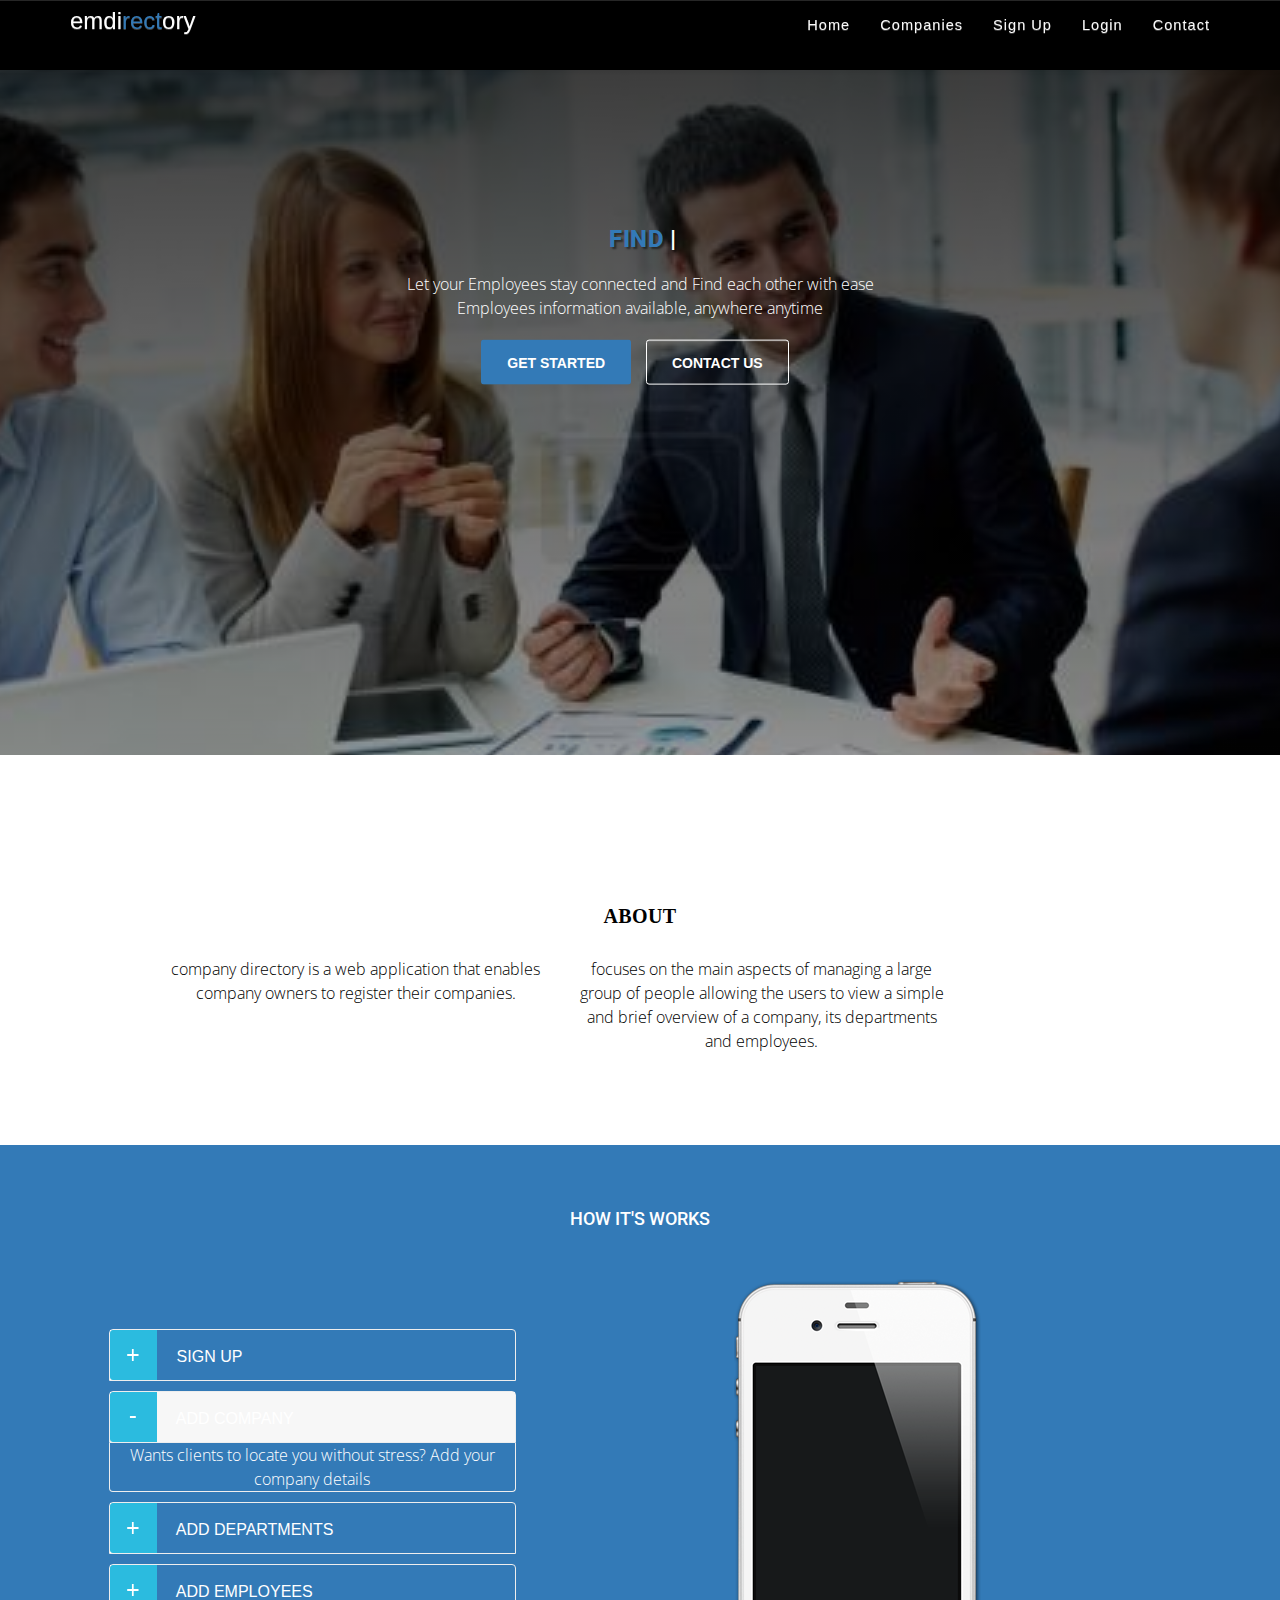
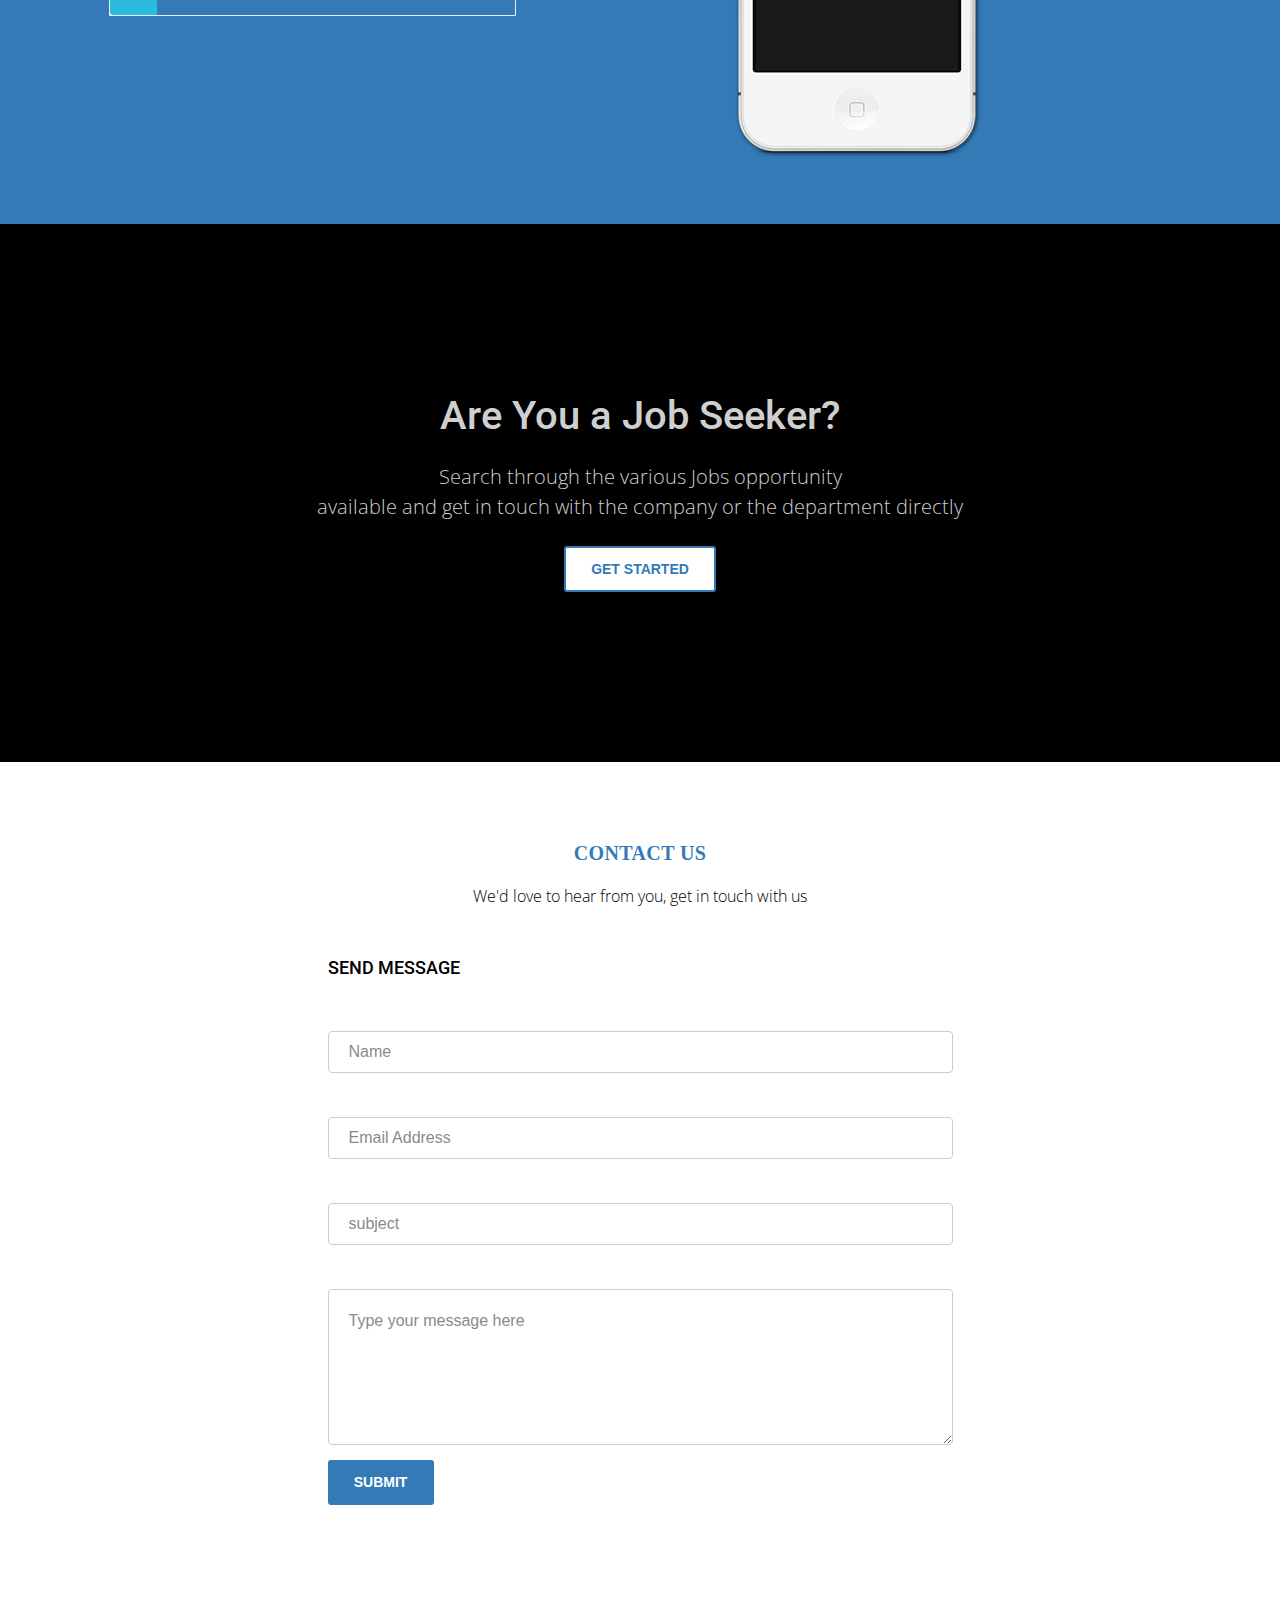
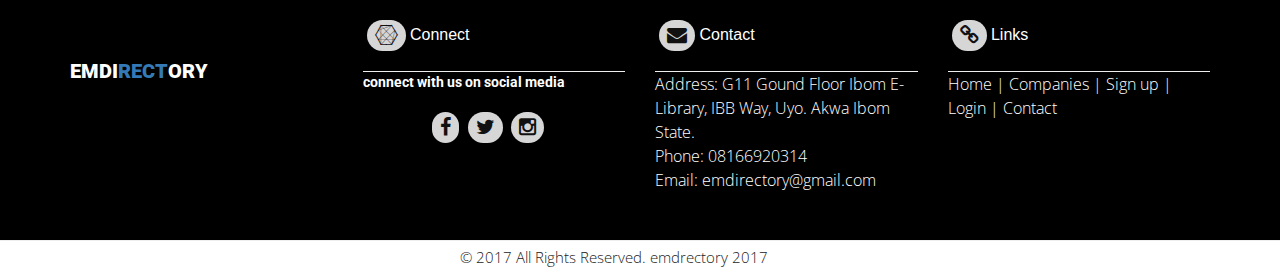
<file: index.html>
<!DOCTYPE html>
<!--
++++++++++++++++++++++++++++++++++++++++++++++++++++++
AUTHOR : Vijayan PP
PROJECT :NIM
VERSION : 1.1
++++++++++++++++++++++++++++++++++++++++++++++++++++++
-->
<html>
<head>
	<meta charset="utf-8">
	<meta name="viewport" content="width=devidev-width, initial-scale=1.0, maximum-scale=1.0, user-scalable=no">
	<meta http-equiv="X-UA-Compatible" content="IE=edge">
	<title>directory</title>
	
	<!-- [ FONT-AWESOME ICON ] 
        =========================================================================================================================-->
	<link rel="stylesheet" type="text/css" href="library/font-awesome-4.3.0/css/font-awesome.min.css">

	<!-- [ PLUGIN STYLESHEET ]
        =========================================================================================================================--> 
	<link rel="shortcut icon" type="image/x-icon" href="images/icon.png">
	<link rel="stylesheet" type="text/css" href="css/animate.css">
	<link rel="stylesheet" type="text/css" href="css/owl.carousel.css">
        <link rel="stylesheet" type="text/css" href="css/owl.theme.css">
	<link rel="stylesheet" type="text/css" href="css/magnific-popup.css">
	<!-- [ Boot STYLESHEET ]
        =========================================================================================================================-->
	<link rel="stylesheet" type="text/css" href="library/bootstrap/css/bootstrap-theme.min.css">
	<link rel="stylesheet" type="text/css" href="library/bootstrap/css/bootstrap.css">
        <!-- [ DEFAULT STYLESHEET ] 
        =========================================================================================================================-->
	<link rel="stylesheet" type="text/css" href="css/style.css">
        <link rel="stylesheet" type="text/css" href="css/responsive.css">
	<link rel="stylesheet" type="text/css" href="css/color/rose.css">
        
</head>
<body >
<!-- [ LOADERs ]
================================================================================================================================-->	
   <!--  <div class="preloader">
    <div class="loader theme_background_color">
        <span></span>
      
    </div>
</div> -->
<!-- [ /PRELOADER ]
=============================================================================================================================-->
<!-- [WRAPPER ]
=============================================================================================================================-->
<div class="wrapper">
  <!-- [NAV]
 ============================================================================================================================-->    
   <!-- Navigation
    ==========================================-->
    <nav  class=" nim-menu navbar navbar-default navbar-fixed-top">
      <div class="container">
        <!-- Brand and toggle get grouped for better mobile display -->
        <div class="navbar-header">
          <button type="button" class="navbar-toggle collapsed" data-toggle="collapse" data-target="#bs-example-navbar-collapse-1">
            <span class="sr-only">Toggle navigation</span>
            <span class="icon-bar"></span>
            <span class="icon-bar"></span>
            <span class="icon-bar"></span>
          </button>
            <a class="navbar-brand" href="index.html">emdi<span class="themecolor">rect</span>ory</a>
        </div>

        <!-- Collect the nav links, forms, and other content for toggling -->
        <div class="collapse navbar-collapse" id="bs-example-navbar-collapse-1">
          <ul class="nav navbar-nav navbar-right">
            <li><a href="#home" class="page-scroll">Home</a></li>
            <li><a href="companies.php" class="page-scroll">Companies</a></li>
            <li><a href="signup.php" class="page-scroll">Sign Up</a></li>
            <li><a href="login.php" class="page-scroll">Login</a></li>
            <li><a href="contact.php" class="page-scroll">Contact</a></li>
          </ul>
        </div><!-- /.navbar-collapse -->
      </div><!-- /.container-fluid -->
    </nav>


   <!-- [/NAV]
 ============================================================================================================================--> 
    
   <!-- [/MAIN-HEADING]
 ============================================================================================================================--> 
  <section class="main-heading" id="home">
      <div class="overlay">
          <div class="container">
              <div class="row">
                  <div class="main-heading-content col-md-12 col-sm-12 text-center">
                      <h1 class="main-heading-title"><span class="main-element themecolor" data-elements=" Find and stay connected with everyone, Let Clients find you the Easiest Way"></span></h1>
                      <p class="main-heading-text">Let your Employees stay connected and Find each other with ease<br>Employees information available, anywhere anytime<div class="btn-bar">
                      <a href="#" class="btn btn-custom theme_background_color">Get Started</a>
                      <a href="#" class="btn btn-info">Contact Us</a>
                    </div>
                </div>
            </div>
        </div>
    </div>    
  </section>
    
 <!-- [/MAIN-HEADING]
 ============================================================================================================================-->
 
 
 <!-- [ABOUT US]
 ============================================================================================================================-->
 <section class="aboutus white-background black" id="one">
     <div class="container">
         <div class="row">
              <div class="col-xs-10 col-xs-offset-1 text-center black">
                 <h3 class="title">ABOUT <span class="themecolor"></span></h3>
                <p class="a-slog">
                <div class="row">
                    <div class="col-xs-5">
                        <p>company directory is a web application that enables company owners to register their companies.</p>
                    </div>
                    <div class="col-xs-5">
                        <p> focuses on the main aspects of managing a large group of people allowing the users to view a simple and brief overview of a company, its departments and employees.</p>
                    </div>
                </div>
              </div>
          </div>
         <div class="gap"></div>   
      </div>           
  </section>
 
 
 <!-- [/ABOUTUS]
 ============================================================================================================================-->
 
 <!-- HOW IT'S WORKS -->
 <!-- ========================================================================= -->
       <section class="bg-primary">
          <div class="container">
              <div class="row text-center">
                  <div class="col-md-12">
                      <h4 class="text-center">HOW IT'S WORKS</h4>
                       <div class="row">
                          <div class="col-xs-4 col-xs-offset-1">
                              <div class="featured-accordion" style="margin-top: 50px;">
                                  <div class="accordion" id="accordion2">
                                      <div class="accordion-group accordion-caret">
                                          <div class="accordion-heading">
                                              <a class="accordion-toggle collapsed" data-toggle="collapse" data-parent="#accordion2" href="#collapseOne">
                                                SIGN UP
                                              </a>
                                            </div>
                                            <div id="collapseOne" class="accordion-body collapse">
                                                <div class="accordion-inner">                   
                                                    <p class="last"> Give your employees the platform to connect to each other easily by signing up first.</p>
                                                  </div>
                                            </div>
                                        </div>
                                        <div class="accordion-group accordion-caret">
                                            <div class="accordion-heading">
                                                <a class="accordion-toggle" data-toggle="collapse" data-parent="#accordion2" href="#collapseTwo">
                                                ADD COMPANY
                                                </a>
                                            </div>
                                          <div id="collapseTwo" class="accordion-body in collapse" style="height: auto;">
                                            <div class="accordion-inner">
                                                <p class="last">Wants clients to locate you without stress? Add your company details</p>
                                            </div>
                                        </div>
                                    </div>
                                    <div class="accordion-group accordion-caret">
                                        <div class="accordion-heading">
                                            <a class="accordion-toggle collapsed" data-toggle="collapse" data-parent="#accordion2" href="#collapseThree"> 
                                            ADD DEPARTMENTS
                                            </a>
                                        </div>
                                        <div id="collapseThree" class="accordion-body collapse">
                                            <div class="accordion-inner">
                                                <p class="last">Make it more simple and quick  for your clents and employees by adding the various departments in your company</p>
                                            </div>
                                        </div>
                                    </div>
                                    <div class="accordion-group accordion-caret">
                                        <div class="accordion-heading">
                                            <a class="accordion-toggle collapsed" data-toggle="collapse" data-parent="#accordion2" href="#collapseThree"> 
                                            ADD EMPLOYEES
                                            </a>
                                        </div>
                                        <div id="collapsefour" class="accordion-body collapse">
                                          <div class="accordion-inner">
                                              <p class="last">This is the most interesting part. provide your employees details</p>
                                          </div>
                                      </div>
                                  </div>
                              </div>
                          </div>
                      </div>
                      <div  class="col-xs-4 col-xs-offset-1">
                          <img src="img/iphone.png">
                      </div>
                  </div>
              </div>
              <div class="row">
                 <!--  <div class="col-xs-4 col-xs-offset-4">
                      <p style="margin-top: 40px;">Add jobs according to the department it's belongs to</p>
                  </div> -->
          </div>
    </section>
     <!-- [HOW ITS WORKS]
 ============================================================================================================================-->    



 
 <!-- [JOBS]
 ============================================================================================================================-->
    <div class="getjobs">
       <div class="overlay">
           <div class="container">
               <div class="text-center">
                   <div class="row">
                        <div class="subheading">
                            <h4>Are You a Job Seeker?<span class="themecolor"> </span></h4><br>
                        </div>
                        <div class="heading">
                            <p>Search through the various Jobs opportunity<br> available and get in touch with the company or the department directly</p><br>
                        </div>
                        <div class="">
                            <a class="btn btn-custom-outline" href="#"><span>Get Started</span></a>
                        </div>
                    </div>
               </div>
          </div>
      </div>
    </div>
  
 
 <!-- [/JOBS]
 ============================================================================================================================--> 
 
 
 
 <!-- [CONTACT]
 ============================================================================================================================-->
 <!--sub-form-->
<div class="contact">
    <div class="container">
        <div class="text-center">
            <h3 class="title"> <span class="themecolor">contact us</span></h3>
            <p class="black">We'd love to hear from you, get in touch with us</p>
        </div> 
        <div class="row">
            <div class="col-xs-6 col-xs-offset-3">
                <form method="POST" id="mc-form">
                  <h4 class="black">SEND MESSAGE</h4><br>
                    <div class="form-group">
                        <label>Your Name</label>
                        <input type="name" name="name" id="name" class="form-control" placeholder="Name">
                    </div>
                    <div class="form-group">
                        <label>Email Address</label>
                        <input type="email" class="form-control" placeholder="Email Address" required id="email">
                    </div>
                    <div class="form-group">
                        <label>Subject</label>
                        <input type="subject" name="subject" class="form-control" required id="subject" placeholder="subject">
                    </div>
                    <div class="form-group">
                        <label>Message</label>
                        <textarea name="comment" class="form-control" rows="5" placeholder="Type your message here"></textarea>
                    </div>
                    <div class="form-group">
                      <input type="submit" id="submit" class="btn btn-custom theme_background_color" value="SUBMIT">
                    </div>
                </form>
            </div>
          </div>
        </div>
    </div>
<!--sub-form end--> 


 
 <!-- [/CONTACT]
 ============================================================================================================================-->
 
 
  <!-- [FOOTER]/ -->
 <!-- =================================================================================================================/// -->

   <footer> 
        <div class="container">
          <div class="row">
            <div class="col-xs-3">
             <h3 style="margin-top: 60px;">EMDI<span class="themecolor">RECT</span>ORY</h3>
            </div>
            <div class="col-xs-3">  
              <i class="fa fa-connectdevelop fa-lg"></i> Connect<hr>
              <h5>connect with us on social media</h5>
              <div id="social-links">
                <div class="col-xs-offset-3">
                  <a href="#" class="facebook has-tip" target="_blank" title="Join us on Facebook"><i class="fa fa-facebook fa-lg"></i></a>
                  <a href="#" class="twitter has-tip" target="_blank" title="follow us on twitter"><i class="fa fa-twitter fa-lg"></i></a>
                  <a href="#" class="instagram has-tip" target="_blank" title="Join us on instagram"><i class="fa fa-instagram fa-lg"></i></a>
                </div>
              </div>
            </div>
            <div  class="col-xs-3">
              <i class="fa fa-envelope fa-lg"></i> Contact<hr>
              <P class="text-left">Address: G11 Gound Floor Ibom E-Library, IBB Way, Uyo. Akwa Ibom State.<br>
              Phone: 08166920314<br>
              Email: emdirectory@gmail.com</P>

            </div>
            <div class="col-xs-3">
              <i class="fa fa-link fa-lg"></i> Links<hr>
              <P>Home | Companies | Sign up | Login | Contact</P>
            </div>
          </div>
        </div><br><br><hr>
    </footer>

    <!-- COPYRIGHT -->
        
        <div id="footerwrap">
            <div class="container">
                <div class="row">
                    <div class="col-xs-4 col-xs-offset-4">
                        <p>&copy; 2017 All Rights Reserved. emdrectory 2017</p>
                    </div>
                </div>
            </div>
        </div>
    <!-- END COPYRIGHT -->


 
 
 <!-- [/FOOTER]
 ============================================================================================================================-->
 
 
 
</div>
 

<!-- [ /WRAPPER ]
=============================================================================================================================-->

	<!-- [ DEFAULT SCRIPT ] -->
	<script src="library/modernizr.custom.97074.js"></script>
	<script src="library/jquery.min.js"></script>
        <script src="library/bootstrap/js/bootstrap.js"></script>
	<script type="text/javascript" src="js/jquery.easing.1.3.js"></script>	
	<!-- [ PLUGIN SCRIPT ] -->
        <script src="library/vegas/vegas.min.js"></script>
	<script src="js/plugins.js"></script>
        <!-- [ TYPING SCRIPT ] -->
         <script src="js/typed.js"></script>
         <!-- [ COUNT SCRIPT ] -->
         <script src="js/fappear.js"></script>
       <script src="js/jquery.countTo.js"></script>
	<!-- [ SLIDER SCRIPT ] -->  
        <script src="js/owl.carousel.js"></script>
         <script src="js/jquery.magnific-popup.min.js" type="text/javascript"></script>
        <script type="text/javascript" src="js/SmoothScroll.js"></script>
        
        <!-- [ COMMON SCRIPT ] -->
	<script src="js/common.js"></script>
  
</body>


</html>
</file>
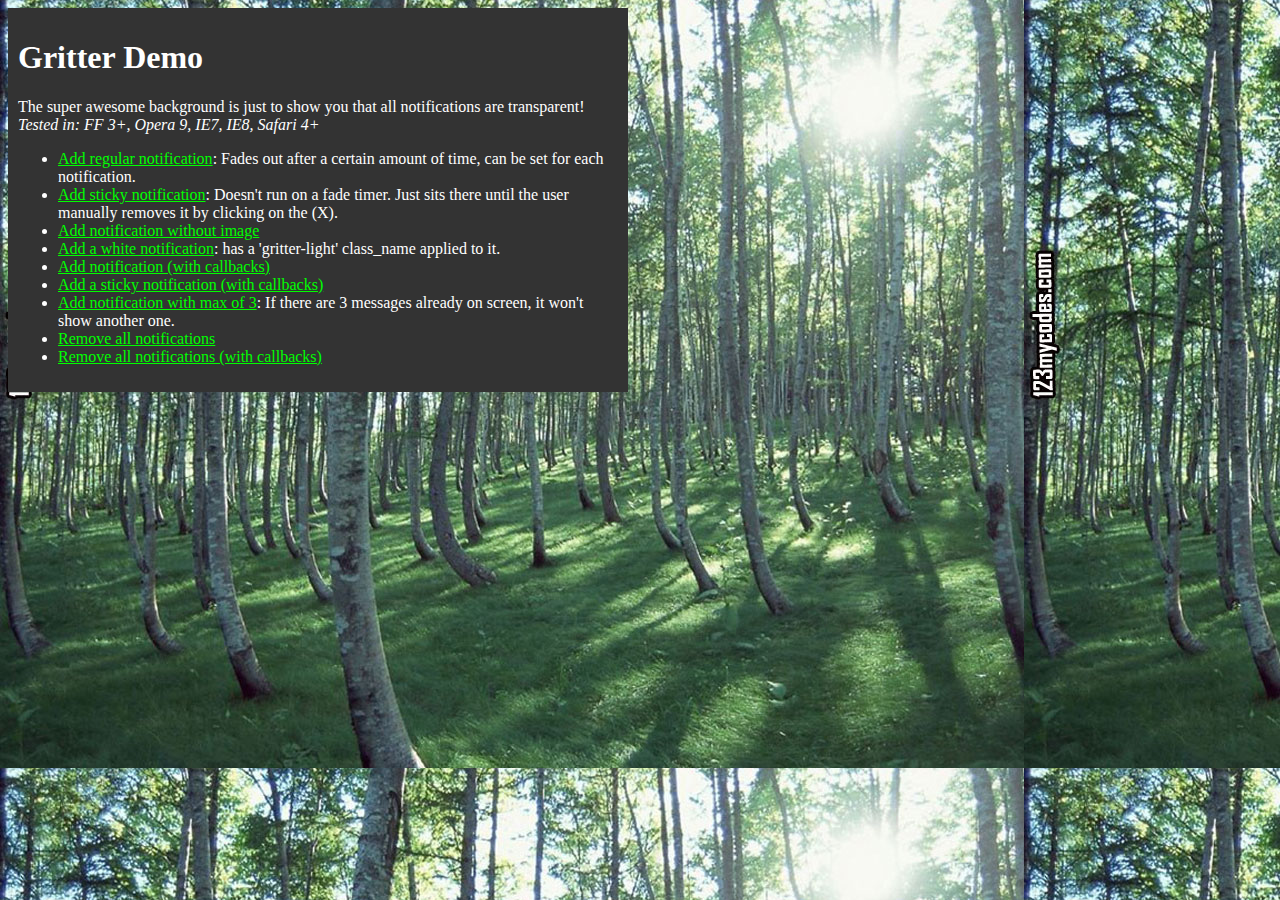
<file: assets/lib/jquery.gritter/index.html>
<!DOCTYPE html PUBLIC "-//W3C//DTD XHTML 1.0 Transitional//EN" "http://www.w3.org/TR/xhtml1/DTD/xhtml1-transitional.dtd">
<html xmlns="http://www.w3.org/1999/xhtml">
<head>
<title>Gritter demo for jQuery - boedesign.com</title>
<meta http-equiv="Content-Type" content="text/html; charset=utf-8" />
<link rel="stylesheet" type="text/css" href="css/jquery.gritter.css" />
<script type="text/javascript" src="http://www.google.com/jsapi"></script>
<script type="text/javascript">google.load('jquery', '1.7.1');</script>
<script type="text/javascript" src="js/jquery.gritter.js"></script>
<style type="text/css">
	body {
		background:#222 url(images/trees.jpg);
		color:#fff;
	}
	a {
		color:#00ff00;
	}
	#container {
		width:600px;
		background:#333;
		padding:10px;
	}
</style>
</head>


<body>
<div id="container">
	<h1>Gritter Demo</h1>
	<p>
		The super awesome background is just to show you that all notifications are transparent!
		<em>Tested in: FF 3+, Opera 9, IE7, IE8, Safari 4+</em>
	</p>
	<ul>
		<li>
			<a href="#" id="add-regular">Add regular notification</a>: Fades out after a certain amount of time, can be set for each notification.
		</li>
		<li>
			<a href="#" id="add-sticky">Add sticky notification</a>: Doesn't run on a fade timer.  Just sits there until the user manually removes it by clicking on the (X).
		</li>
		<li>
			<a href="#" id="add-without-image">Add notification without image</a>
		</li>
        <li>
            <a href="#" id="add-gritter-light">Add a white notification</a>: has a 'gritter-light' class_name applied to it.
        </li>
		<li>
			<a href="#" id="add-with-callbacks">Add notification (with callbacks)</a>
		</li>
		<li>
			<a href="#" id="add-sticky-with-callbacks">Add a sticky notification (with callbacks)</a>
		</li>
        <li>
            <a href="#" id="add-max">Add notification with max of 3</a>: If there are 3 messages already on screen, it won't show another one.
        </li>
		<li>
			<a href="#" id="remove-all">Remove all notifications</a>
		</li>
		<li>
			<a href="#" id="remove-all-with-callbacks">Remove all notifications (with callbacks)</a>
		</li>
	</ul>
</div>

<script type="text/javascript">

	$(function(){

		// global setting override
        /*
		$.extend($.gritter.options, {
		    class_name: 'gritter-light', // for light notifications (can be added directly to $.gritter.add too)
		    position: 'bottom-left', // possibilities: bottom-left, bottom-right, top-left, top-right
			fade_in_speed: 100, // how fast notifications fade in (string or int)
			fade_out_speed: 100, // how fast the notices fade out
			time: 3000 // hang on the screen for...
		});
        */

		$('#add-sticky').click(function(){

			var unique_id = $.gritter.add({
				// (string | mandatory) the heading of the notification
				title: 'This is a sticky notice!',
				// (string | mandatory) the text inside the notification
				text: 'Lorem ipsum dolor sit amet, consectetur adipiscing elit. Vivamus eget tincidunt velit. Cum sociis natoque penatibus et <a href="#" style="color:#ccc">magnis dis parturient</a> montes, nascetur ridiculus mus.',
				// (string | optional) the image to display on the left
				image: 'http://s3.amazonaws.com/twitter_production/profile_images/132499022/myface_bigger.jpg',
				// (bool | optional) if you want it to fade out on its own or just sit there
				sticky: true,
				// (int | optional) the time you want it to be alive for before fading out
				time: '',
				// (string | optional) the class name you want to apply to that specific message
				class_name: 'my-sticky-class'
			});

			// You can have it return a unique id, this can be used to manually remove it later using
			/*
			setTimeout(function(){

				$.gritter.remove(unique_id, {
					fade: true,
					speed: 'slow'
				});

			}, 6000)
			*/

			return false;

		});

		$('#add-regular').click(function(){

			$.gritter.add({
				// (string | mandatory) the heading of the notification
				title: 'This is a regular notice!',
				// (string | mandatory) the text inside the notification
				text: 'This will fade out after a certain amount of time. Vivamus eget tincidunt velit. Cum sociis natoque penatibus et <a href="#" style="color:#ccc">magnis dis parturient</a> montes, nascetur ridiculus mus.',
				// (string | optional) the image to display on the left
				image: 'http://a0.twimg.com/profile_images/59268975/jquery_avatar_bigger.png',
				// (bool | optional) if you want it to fade out on its own or just sit there
				sticky: false,
				// (int | optional) the time you want it to be alive for before fading out
				time: ''
			});

			return false;

		});

        $('#add-max').click(function(){

            $.gritter.add({
                // (string | mandatory) the heading of the notification
                title: 'This is a notice with a max of 3 on screen at one time!',
                // (string | mandatory) the text inside the notification
                text: 'This will fade out after a certain amount of time. Vivamus eget tincidunt velit. Cum sociis natoque penatibus et <a href="#" style="color:#ccc">magnis dis parturient</a> montes, nascetur ridiculus mus.',
                // (string | optional) the image to display on the left
                image: 'http://a0.twimg.com/profile_images/59268975/jquery_avatar_bigger.png',
                // (bool | optional) if you want it to fade out on its own or just sit there
                sticky: false,
                // (function) before the gritter notice is opened
                before_open: function(){
                    if($('.gritter-item-wrapper').length == 3)
                    {
                        // Returning false prevents a new gritter from opening
                        return false;
                    }
                }
            });

            return false;

        });

		$('#add-without-image').click(function(){

			$.gritter.add({
				// (string | mandatory) the heading of the notification
				title: 'This is a notice without an image!',
				// (string | mandatory) the text inside the notification
				text: 'This will fade out after a certain amount of time. Vivamus eget tincidunt velit. Cum sociis natoque penatibus et <a href="#" style="color:#ccc">magnis dis parturient</a> montes, nascetur ridiculus mus.'
			});

			return false;
		});

        $('#add-gritter-light').click(function(){

            $.gritter.add({
                // (string | mandatory) the heading of the notification
                title: 'This is a light notification',
                // (string | mandatory) the text inside the notification
                text: 'Just add a "gritter-light" class_name to your $.gritter.add or globally to $.gritter.options.class_name',
                class_name: 'gritter-light'
            });

            return false;
        });

		$('#add-with-callbacks').click(function(){

			$.gritter.add({
				// (string | mandatory) the heading of the notification
				title: 'This is a notice with callbacks!',
				// (string | mandatory) the text inside the notification
				text: 'The callback is...',
				// (function | optional) function called before it opens
				before_open: function(){
					alert('I am called before it opens');
				},
				// (function | optional) function called after it opens
				after_open: function(e){
					alert("I am called after it opens: \nI am passed the jQuery object for the created Gritter element...\n" + e);
				},
				// (function | optional) function called before it closes
				before_close: function(e, manual_close){
                    var manually = (manual_close) ? 'The "X" was clicked to close me!' : '';
					alert("I am called before it closes: I am passed the jQuery object for the Gritter element... \n" + manually);
				},
				// (function | optional) function called after it closes
				after_close: function(e, manual_close){
                    var manually = (manual_close) ? 'The "X" was clicked to close me!' : '';
					alert('I am called after it closes. ' + manually);
				}
			});

			return false;
		});

		$('#add-sticky-with-callbacks').click(function(){

			$.gritter.add({
				// (string | mandatory) the heading of the notification
				title: 'This is a sticky notice with callbacks!',
				// (string | mandatory) the text inside the notification
				text: 'Sticky sticky notice.. sticky sticky notice...',
				// Stickeh!
				sticky: true,
				// (function | optional) function called before it opens
				before_open: function(){
					alert('I am a sticky called before it opens');
				},
				// (function | optional) function called after it opens
				after_open: function(e){
					alert("I am a sticky called after it opens: \nI am passed the jQuery object for the created Gritter element...\n" + e);
				},
				// (function | optional) function called before it closes
				before_close: function(e){
					alert("I am a sticky called before it closes: I am passed the jQuery object for the Gritter element... \n" + e);
				},
				// (function | optional) function called after it closes
				after_close: function(){
					alert('I am a sticky called after it closes');
				}
			});

			return false;

		});

		$("#remove-all").click(function(){

			$.gritter.removeAll();
			return false;

		});

		$("#remove-all-with-callbacks").click(function(){

			$.gritter.removeAll({
				before_close: function(e){
					alert("I am called before all notifications are closed.  I am passed the jQuery object containing all  of Gritter notifications.\n" + e);
				},
				after_close: function(){
					alert('I am called after everything has been closed.');
				}
			});
			return false;

		});


	});
</script>

</body>
</html>
</file>
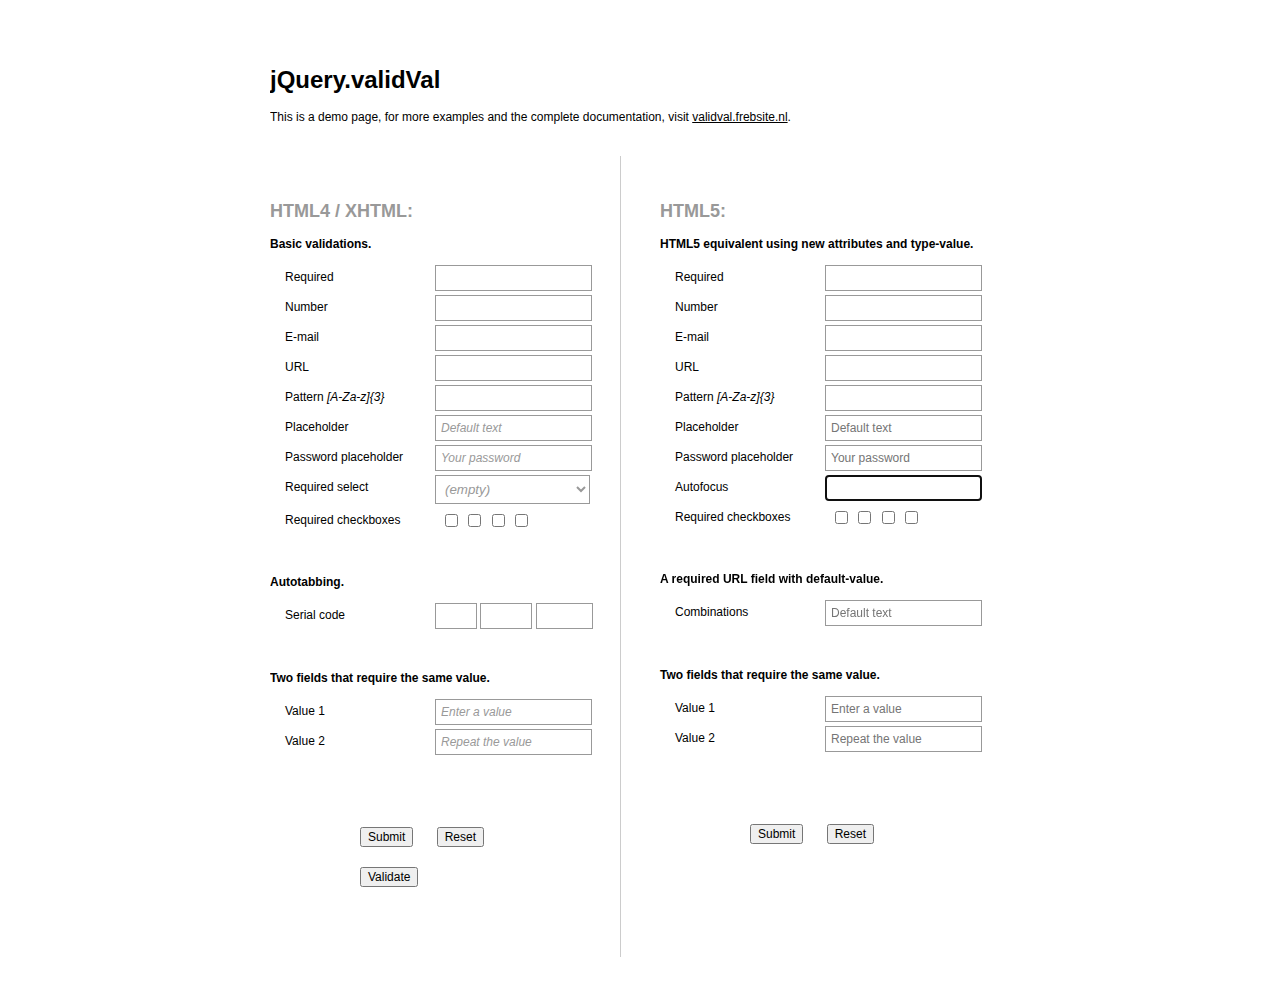
<file: assets/lib/validVal/index.html>
<!DOCTYPE html><html xmlns="http://www.w3.org/1999/xhtml">	<head>		<meta http-equiv="content-type" content="text/html;charset=iso-8859-1" />		<title>validVal</title>		<script type="text/javascript" src="http://code.jquery.com/jquery-1.9.1.js"></script>		<script type="text/javascript" src="js/jquery.validVal.min.js"></script>		<script type="text/javascript" src="js/jquery.validVal-customValidations.js"></script>		<script type="text/javascript" src="js/jquery.validVal-debugger.js"></script>		<script type="text/javascript">			$(function() {				$('form[name="form1"]').validVal().validValDebug();				$('form[name="form2"]').validVal();			});		</script>		<style type="text/css" media="all">			* {				color: #000;			}			input[type='text'],			input[type='password'],			input[type='number'],			input[type='email'],			input[type='url'],			textarea, select			{ 				background-color: #fff; 				border: solid 1px #999;				width: 145px;				padding: 5px;			}			textarea			{				height: 100px; 			}			select			{ 				width: 155px; 			}			input[maxlength='3'] {	width: 30px;	}			input[maxlength='4'] {	width: 40px;	}			input[maxlength='5'] {	width: 45px;	}			input[type='text'].focus,			input[type='password'].focus,			input[type='number'].focus,			input[type='email'].focus,			input[type='url'].focus,			textarea.focus,			select.focus			{ 				border-color: #000; 			}			input[type='text'].inactive,			input[type='number'].inactive,			input[type='email'].inactive,			input[type='url'].inactive,			textarea.inactive,			select.inactive,			option.inactive			{				color: #999;				font-style: italic;			}			input[type='text'].invalid,			input[type='password'].invalid,			input[type='number'].invalid,			input[type='email'].invalid,			input[type='url'].invalid, 			textarea.invalid, select.invalid			{				border-color: red;			}						span.checkbox-container			{				border: 1px solid transparent;				display: block;				width: 145px;				padding: 2px 5px;				float: left;			}			span.checkbox-container.invalid			{				border-color: red;			}			select.inactive option			{				color: #000;				font-style: normal;			}			select option.inactive,			select.inactive option.inactive			{				color: #999;				font-style: italic;			}						input[type='submit'] 			{				margin: 0 20px 0 90px;			}			body, p, input			{				font-family: Arial, Helvetica, sans-serif;				font-size: 12px;			}			h2 			{				color: #999;			}			body > div 			{				width: 740px;				margin: 50px auto 0 auto;				overflow: hidden;			}			.column			{				padding: 30px 0 50px 0;				margin: 20px 0;				width: 350px;				float: left;			}			.column.right			{				float: right;			}			.column.left			{				border-right: 1px solid #ccc;			}			.column div			{				padding: 2px 0;			}			.column div:after			{				content: '';				display: block;				clear: both;			}			label			{				width: 150px;				padding: 5px 0 0 15px;				display: block;				float: left;			}		</style>	</head>	<body>		<div>			<h1>jQuery.validVal</h1>			<p>This is a demo page, for more examples and the complete documentation, visit <a href="http://validval.frebsite.nl" target="_blank">validval.frebsite.nl</a>.</p>			<form class="column left" name="form1">				<h2>HTML4 / XHTML:</h2>				<p><strong>Basic validations.</strong></p>				<div>					<label for="i1">Required</label>					<input id="i1" name="required" type="text" value="" class="required" size="24" />				</div>				<div>					<label for="i2">Number</label>					<input id="i2" name="number" type="text" value="" class="number" size="24" />				</div>				<div>					<label for="i3">E-mail</label>					<input id="i3" name="email" type="text" value="" class="email" size="24" />				</div>				<div>					<label for="i4">URL</label>					<input id="i4" name="url" type="text" value="" class="url" size="24" />				</div>				<div>					<label for="i5">Pattern <em>[A-Za-z]{3}</em></label>					 <input id="i5" name="pattern" type="text" value="" alt="/[A-Za-z]{3}/" class="pattern" size="24" />				</div>				<div>					<label for="i6">Placeholder</label>					<input id="i6" name="placeholder" type="text" value="Default text" class="placeholder" size="24" />				</div>				<div>					<label for="i7">Password placeholder</label>					<input id="i7" name="password" type="password" value="Your password" class="placeholder" size="24" />				</div>				<div>					<label for="i8">Required select</label>					<select id="i8" class="required placeholder" name="select" size="1">						<option value="">(empty)</option>						<option value="a">A</option>						<option value="b">B</option>						<option value="c">C</option>						<option value="d">D</option>					</select>				</div>				<div>					<label for="i9">Required checkboxes</label>					<span class="checkbox-container">						<input type="checkbox" class="requiredgroup:cbx" name="cbx1" value="a" id="i9" />						<input type="checkbox" class="requiredgroup:cbx" name="cbx2" value="b" />						<input type="checkbox" class="requiredgroup:cbx" name="cbx3" value="c" />						<input type="checkbox" class="requiredgroup:cbx" name="cbx4" value="d" />					</span>				</div>				<br />				<br />				<p><strong>Autotabbing.</strong></p>				<div>					<label for="i10">Serial code</label>					<input name="serial1" type="text" value="" size="3" maxlength="3" tabindex="1" class="autotab" id="i10" />					<input name="serial2" type="text" value="" size="4" maxlength="4" tabindex="2" class="autotab" />					<input name="serial3" type="text" value="" size="5" maxlength="5" tabindex="3" />				</div>				<br />				<br />				<p><strong>Two fields that require the same value.</strong></p>				<div>					<label for="i11">Value 1</label>					<input id="i11" name="value1" type="text" value="Enter a value" class="placeholder" size="24" />				</div>				<div>					<label for="i12">Value 2</label>					<input id="i12" name="value2" type="text" value="Repeat the value" class="placeholder corresponding:value1" size="24" />				</div>				<br />				<br />				<br />				<br />				<br />				<input type="submit" value="Submit" />				<input type="reset" value="Reset" />			</form>			<form class="column right" name="form2">				<h2>HTML5:</h2>				<p><strong>HTML5 equivalent using new attributes and type-value.</strong></p>				<div>					<label for="i51">Required</label>					<input id="i51" name="required5" required type="text" value="" size="24" />				</div>				<div>					<label for="i52">Number</label>					<input id="i52" name="number5" type="number" value="" size="24" />				</div>				<div>					<label for="i53">E-mail</label>					<input id="i53" name="email5" type="email" value="" size="24" />				</div>				<div>					<label for="i54">URL</label>					<input id="i54" name="url5" type="url" value="" size="24" />				</div>				<div>					<label for="i55">Pattern <em>[A-Za-z]{3}</em></label>					<input id="i55" name="pattern5" pattern="[A-Za-z]{3}" type="text" value="" size="24" />				</div>				<div>					<label for="i56">Placeholder</label>					<input id="i56" name="placeholder5" placeholder="Default text" type="text" value="" size="24" />				</div>				<div>					<label for="i57">Password placeholder</label>					<input id="i57" name="password5" placeholder="Your password" type="password" value="" size="24" />				</div>				<div>					<label for="i58">Autofocus</label>					<input id="i58" name="autofocus5" autofocus type="text" value="" size="24" />				</div>				<div>					<label for="i59">Required checkboxes</label>					<span class="checkbox-container">						<input type="checkbox" data-vv-requiredgroup="cbx5" name="cbx51" value="a" id="i59" />						<input type="checkbox" data-vv-requiredgroup="cbx5" name="cbx52" value="b" />						<input type="checkbox" data-vv-requiredgroup="cbx5" name="cbx53" value="c" />						<input type="checkbox" data-vv-requiredgroup="cbx5" name="cbx54" value="d" />					</span>				</div>				<br />				<br />					<p><strong>A required URL field with default-value.</strong></p>					<div>						<label for="i60">Combinations</label>						<input id="i60" name="combinations5" type="url" placeholder="Default text" required size="24" />					</div>				<br />				<br />				<p><strong>Two fields that require the same value.</strong></p>				<div>					<label for="i61">Value 1</label>					<input id="i61" name="value51" type="text" placeholder="Enter a value" value="" size="24" />				</div>				<div>					<label for="i62">Value 2</label>					<input id="i62" name="value52" type="text" placeholder="Repeat the value" value="" data-vv-corresponding="value51" size="24" />				</div>				<br />				<br />				<br />				<br />				<br />				<input type="submit" value="Submit" />				<input type="reset" value="Reset" />			</form>		</div>	</body></html>
</file>
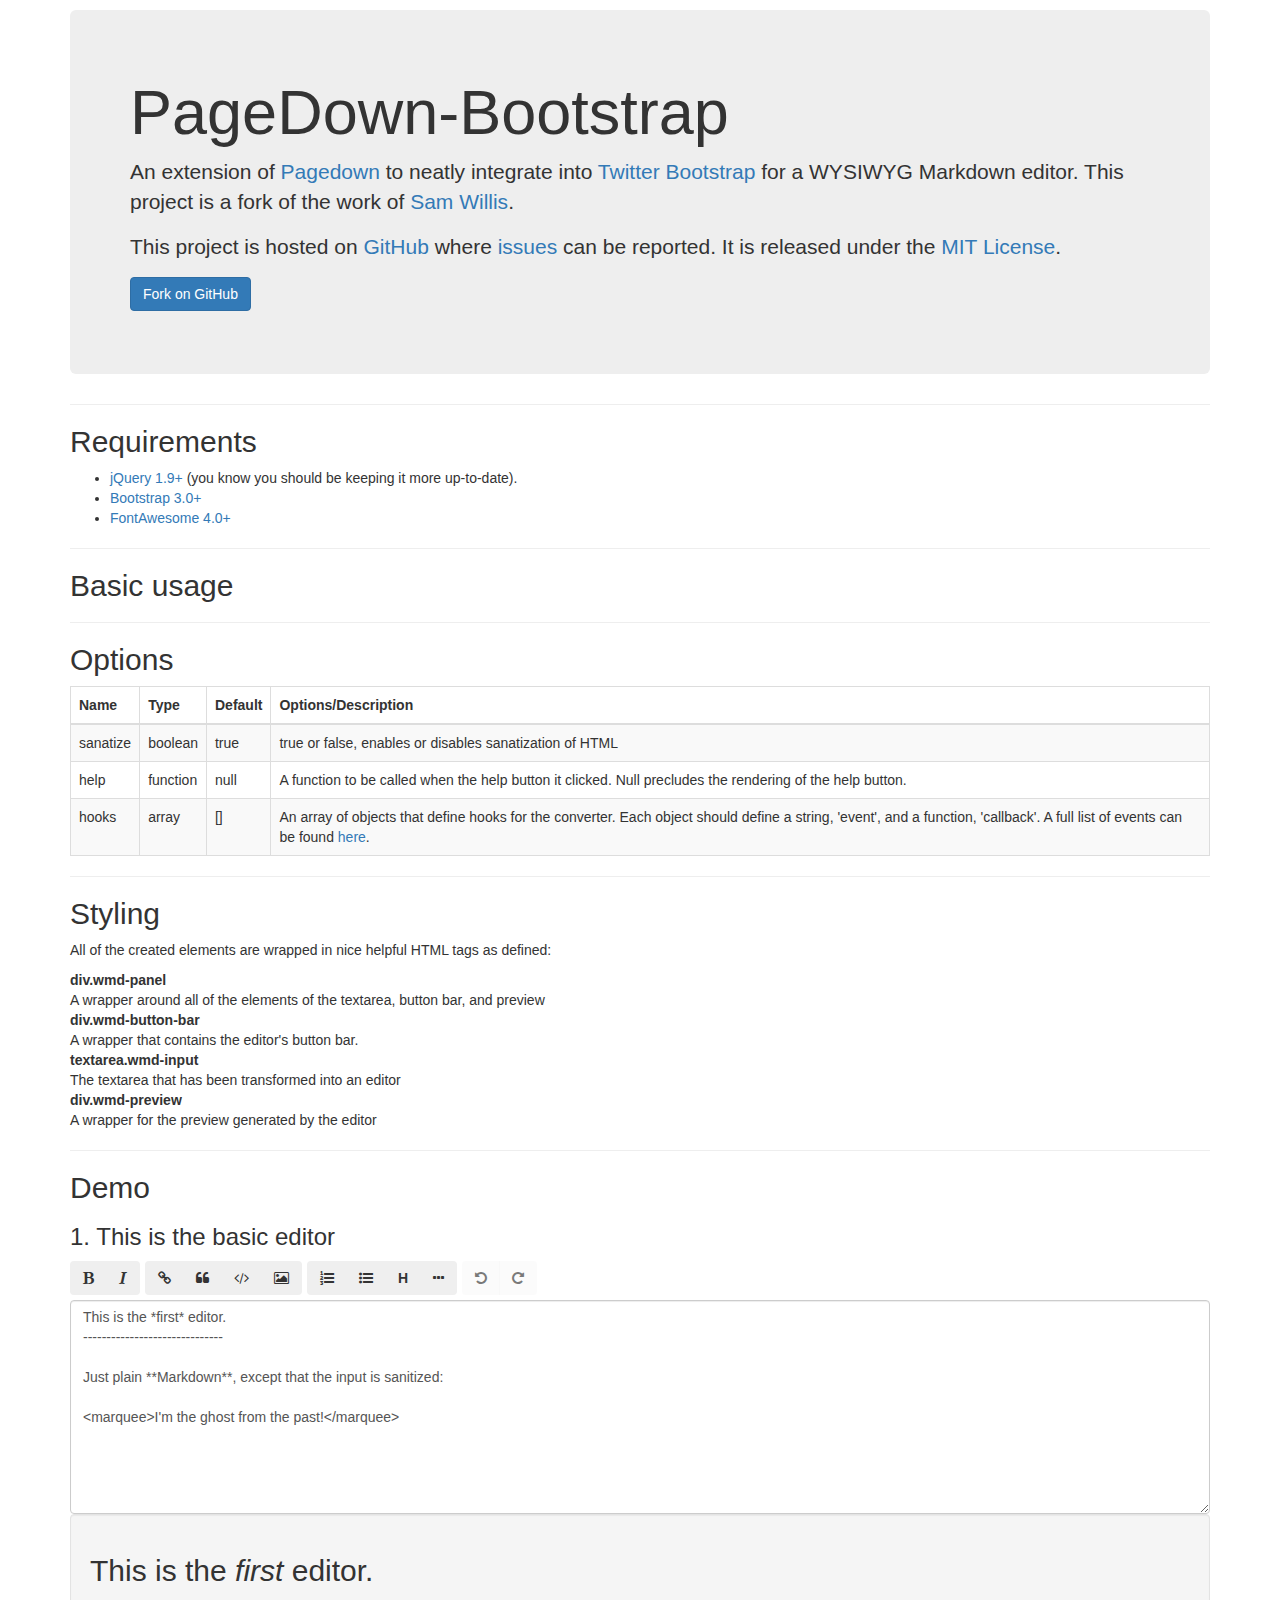
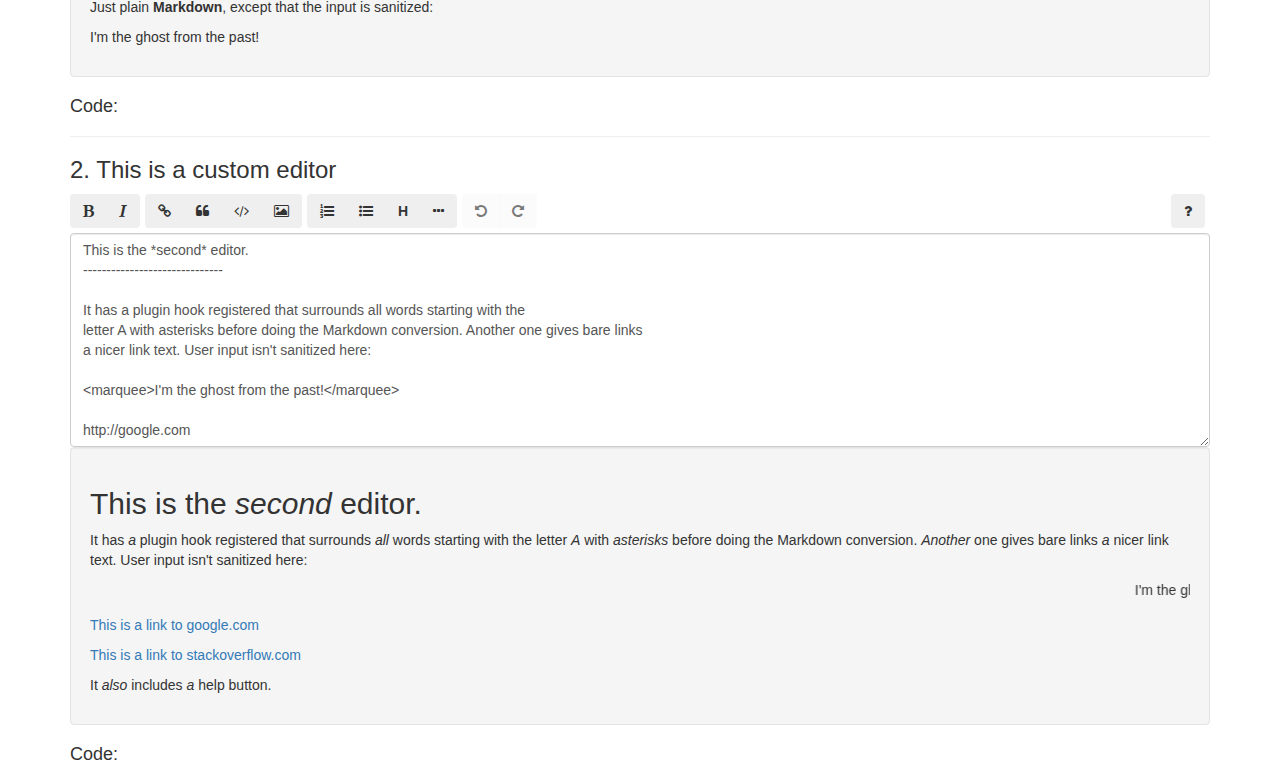
<file: assets/lib/pagedown-bootstrap/demo/index.html>
<!DOCTYPE html>
<html lang="en">
<head>

	<meta charset="utf-8">
	<title>PageDown-Bootstrap</title>
	<meta name="viewport" content="width=device-width, initial-scale=1.0">
	<meta name="description" content="">
	<meta name="author" content="">

	<link href="http://netdna.bootstrapcdn.com/bootstrap/3.0.3/css/bootstrap.min.css" rel="stylesheet">
	<link href="http://netdna.bootstrapcdn.com/font-awesome/4.0.3/css/font-awesome.min.css" rel="stylesheet">
	<link href="../css/jquery.pagedown-bootstrap.css" rel="stylesheet">

	<style>
		body {
			padding-top: 10px;
		}
	</style>

	<!-- Le HTML5 shim, for IE6-8 support of HTML5 elements -->
	<!--[if lt IE 9]>
	  <script src="http://html5shim.googlecode.com/svn/trunk/html5.js"></script>
	<![endif]-->

	<script src="http://ajax.googleapis.com/ajax/libs/jquery/1.9.1/jquery.min.js"></script>
	<script src="http://netdna.bootstrapcdn.com/bootstrap/3.0.3/js/bootstrap.min.js"></script>
	<script type="text/javascript" src="../js/jquery.pagedown-bootstrap.combined.min.js"></script>

</head>
<body>

	<div class="container">

		<div class="jumbotron">
			<h1>PageDown-Bootstrap</h1>
			<p>
				An extension of <a href="http://code.google.com/p/pagedown/">Pagedown</a> to neatly integrate into <a href="http://getbootstrap.com/">Twitter Bootstrap</a> for a WYSIWYG Markdown editor. This project is a fork of the work of <a href="https://github.com/samwillis/pagedown-bootstrap">Sam Willis</a>.
			</p>
			<p>
				This project is hosted on <a href="https://github.com/kevinoconnor7/pagedown-bootstrap/">GitHub</a> where <a href="https://github.com/kevinoconnor7/pagedown-bootstrap/issues">issues</a> can be reported. It is released under the <a href="https://raw.github.com/kevinoconnor7/pagedown-bootstrap/master/LICENSE.txt">MIT License</a>.
			</p>
			<p>
				<a class="btn btn-primary btn-large" href="https://github.com/kevinoconnor7/pagedown-bootstrap/">
				Fork on GitHub
				</a>
			</p>
		</div>

		<hr />
		<h2>Requirements</h2>
		<ul>
			<li><a href="http://jquery.com">jQuery 1.9+</a> (you know you should be keeping it more up-to-date).</li>
			<li><a href="http://getbootstrap.com/">Bootstrap 3.0+</a></li>
			<li><a href="http://fontawesome.io/">FontAwesome 4.0+</a></li>
		</ul>

		<hr />

		<h2>Basic usage</h2>
		<script src="https://gist.github.com/kevinoconnor7/5432336.js"></script>

		<hr />

		<h2>Options</h2>
		<table class="table table-bordered table-striped">
			<thead>
				<tr>
					<th>Name</th>
					<th>Type</th>
					<th>Default</th>
					<th>Options/Description</th>
				</tr>
			</thead>
			<tbody>
				<tr>
					<td>sanatize</td>
					<td>boolean</td>
					<td>true</td>
					<td>true or false, enables or disables sanatization of HTML</td>
				</tr>
				<tr>
					<td>help</td>
					<td>function</td>
					<td>null</td>
					<td>A function to be called when the help button it clicked. Null precludes the rendering of the help button.</td>
				</tr>
				<tr>
					<td>hooks</td>
					<td>array</td>
					<td>[]</td>
					<td>
						An array of objects that define hooks for the converter. Each object should define a string, 'event', and a function, 'callback'. A full list of events can be found <a href="http://code.google.com/p/pagedown/wiki/PageDown#Hooks_on_the_converter_object">here</a>.
					</td>
				</tr>
			</tbody>
		</table>

		<hr />

		<h2>Styling</h2>
		<p>
			All of the created elements are wrapped in nice helpful HTML tags as defined:
		</p>
		<dl>
			<dt>div.wmd-panel</dt>
			<dd>A wrapper around all of the elements of the textarea, button bar, and preview</dd>
			<dt>div.wmd-button-bar</dt>
			<dd>A wrapper that contains the editor's button bar.</dd>
			<dt>textarea.wmd-input</dt>
			<dd>The textarea that has been transformed into an editor</dd>
			<dt>div.wmd-preview</dt>
			<dd>A wrapper for the preview generated by the editor</dd>
		</dl>

		<hr />

		<h2>Demo</h2>

		<h3>1. This is the basic editor</h3>
<textarea id="pagedownMe" class="form-control" rows="10">
This is the *first* editor.
------------------------------

Just plain **Markdown**, except that the input is sanitized:

<marquee>I'm the ghost from the past!</marquee>
</textarea>
		<h4>Code:</h4>
		<script src="https://gist.github.com/kevinoconnor7/5432336.js"></script>

		<hr />

		<h3>2. This is a custom editor</h3>

<textarea id="pagedownMeDangerously" class="form-control" rows="10">
This is the *second* editor.
------------------------------

It has a plugin hook registered that surrounds all words starting with the
letter A with asterisks before doing the Markdown conversion. Another one gives bare links
a nicer link text. User input isn't sanitized here:

<marquee>I'm the ghost from the past!</marquee>

http://google.com

http://stackoverflow.com

It also includes a help button.
</textarea>
		<h4>Code:</h4>
		<script src="https://gist.github.com/kevinoconnor7/5432376.js"></script>
	</div>

	<script type="text/javascript">
		(function () {

			$("textarea#pagedownMe").pagedownBootstrap();

			$("textarea#pagedownMeDangerously").pagedownBootstrap({
				'sanatize': false,
				'help': function () { alert("Do you need help?"); },
				'hooks': [
					{
						'event': 'preConversion',
						'callback': function (text) {
							return text.replace(/\b(a\w*)/gi, "*$1*");
						}
					},
					{
						'event': 'plainLinkText',
						'callback': function (url) {
							return "This is a link to " + url.replace(/^https?:\/\//, "");
						}
					}
				]
			});

			$('.wmd-preview').addClass('well');

		})();
	</script>
</body>
</html>
</file>
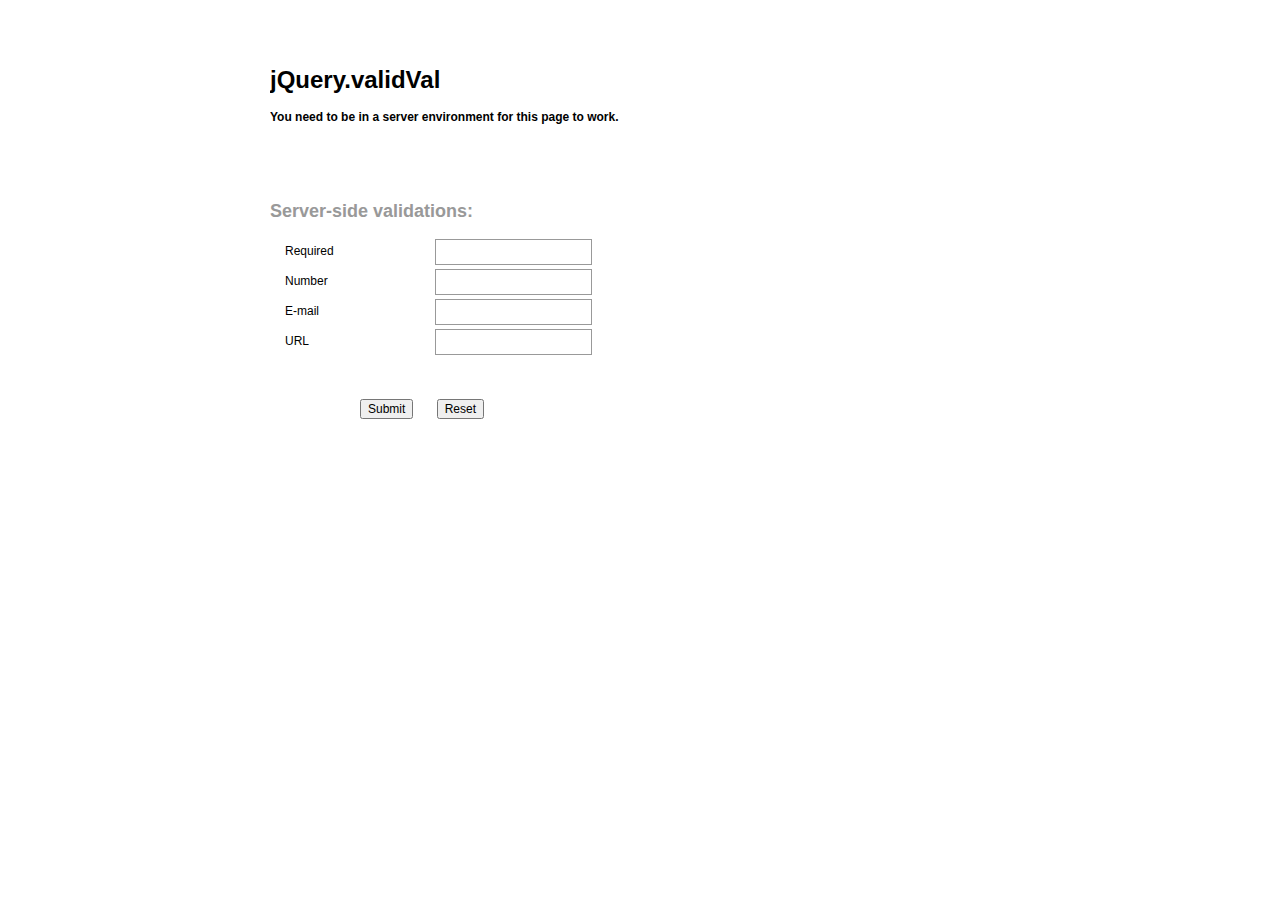
<file: assets/lib/validVal/serverside-validations/index.html>
<!DOCTYPE html PUBLIC "-//W3C//DTD XHTML 1.0 Transitional//EN" "http://www.w3.org/TR/xhtml1/DTD/xhtml1-transitional.dtd"><html xmlns="http://www.w3.org/1999/xhtml">	<head>		<meta http-equiv="content-type" content="text/html;charset=iso-8859-1" />		<title>validVal</title>		<script type="text/javascript" src="http://code.jquery.com/jquery-1.9.1.js"></script>		<script type="text/javascript" language="javascript" src="../js/jquery.validVal.min.js"></script>		<script type="text/javascript" language="javascript">			$(function() {				$('form').validVal({					customValidations: {						'serverside-validation': function( v ) {							var result = true;							$.ajax({								async: false, // !important								url: 'validations.php',								data: 'name=' + $(this).attr( 'name' ) + '&value=' + v,								success: function( yesOrNo ) {									if ( yesOrNo != 'yes' ) {										result = false;									}								}							});							return result;						}					}				});			});		</script>		<style type="text/css" media="all">			* {				color: #000;			}			input[type='text'] { 				background-color: #fff; 				border: solid 1px #999;				padding: 5px;			}			input[type='text'] { 				width: 145px;			}			input[type='text'].focus { 				border-color: #000 !important; 			}			input[type='text'].inactive { 				color: #999;				font-style: italic;			}			input[type='text'].invalid {				border-color: red;			}						input[type='submit'] {				margin: 0 20px 0 90px;			}			body, p, input {				font-family: Arial, Helvetica, sans-serif;				font-size: 12px;			}			h2 {				color: #999;			}			form {				width: 740px;				margin: 50px auto 0 auto;				overflow: hidden;			}			.column {				padding: 30px 0 50px 0;				margin: 20px 0;				width: 350px;				float: left;			}			.column div {				height: 26px;				padding: 2px 0;			}			label {				width: 150px;				padding: 5px 0 0 15px;				display: block;				float: left;			}		</style>	</head>	<body>		<form>			<h1>jQuery.validVal</h1>			<p><strong>You need to be in a server environment for this page to work.</strong></p>			<div class="column">				<h2>Server-side validations:</h2>				<div>					<label for="i1">Required</label>					 <input id="i1" name="required" type="text" value="" class="serverside-validation" size="24" />				</div>				<div>					<label for="i2">Number</label>					 <input id="i2" name="number" type="text" value="" class="serverside-validation" size="24" />				</div>				<div>					<label for="i3">E-mail</label>					 <input id="i3" name="email" type="text" value="" class="serverside-validation" size="24" />				</div>				<div>					<label for="i4">URL</label>					 <input id="i4" name="url" type="text" value="" class="serverside-validation" size="24" />				</div>				<br />				<br />				<br />				<input type="submit" value="Submit" />				<input type="reset" value="Reset" />			</div>		</form>	</body></html>
</file>
<file: css/style.css>
/*
    ++++++++++++++++++++++++++++++++++++++++++++++++++++++
    AUTHOR : Unyime Joseph
    PROJECT : Emdirectory
    VERSION : 1.1
    ++++++++++++++++++++++++++++++++++++++++++++++++++++++
    */

    /*++++++++++++++++++++++++++++++++++++++++++++++++++++++
    	INDEX
    ++++++++++++++++++++++++++++++++++++++++++++++++++++++
    	1> IMPORT FONTS
    	2> RESET
    	3> GENERAL
            4> TYPOGRAPHY
            5> BUTTON
            6> PRELOADER
    	7> NAVIGATION
            8> MAIN HEADER
            9> ABOUT US
           10> HOW IT'S WORKS
           11> JOBS
           12> CONTACT
           13> FOOTER
           14> FOOTERWRAP      

           
    -------------------------------------------------------*/


    /*++++++++++++++++++++++++++++++++++++++++++++++++++++++
    	IMPORT FONTS
    ++++++++++++++++++++++++++++++++++++++++++++++++++++++*/
    @import url('http://fonts.googleapis.com/css?family=Roboto:400,900italic,900,700italic,700,500italic,500,400italic,300italic,300,100italic,100');
    @import url('http://fonts.googleapis.com/css?family=Open+Sans:300italic,400italic,600italic,700italic,800italic,400,300,600,700,800');


    /*++++++++++++++++++++++++++++++++++++++++++++++++++++++
    	RESET
    ++++++++++++++++++++++++++++++++++++++++++++++++++++++*/

    *{ 
    	padding: 0; 
    	margin: 0; 
    	vertical-align: baseline; 
    }

    html
    {
        -webkit-font-smoothing:antialiased;
    }

    body,div,dl,dt,dd,ul,ol,li,h1,h2,h3,h4,h5,h6,pre,form,fieldset,p,blockquote,hr,th,td {
    	margin:0; 
    	padding:0;
    }

    /*++++++++++++++++++++++++++++++++++++++++++++++++++++++
    	GENERAL
    ++++++++++++++++++++++++++++++++++++++++++++++++++++++*/
    body {
    	color: #fff;
    	font: normal 16px "Roboto", "Helvetica Neue", Helvetica, Arial, sans-serif;
    	font-weight: 300;
    	background-color: #000;
    	overflow-x: hidden;
    	line-height: 1.5;
            font-family: 'Lato', sans-serif;
    	text-rendering: optimizeLegibility !important;
    	-webkit-font-smoothing: antialiased !important;
    	
    }



    h1 strong{
    	font-weight: 900;
    }
    h2{
    	
    	line-height: 20px;
    	margin:  0;
    }
    h3{
    font-size: 20px;
    font-weight: 900;
    }

    h5{
    	
    	font-weight: 700;
    	line-height: 20px;
    }
    p {
    font-family: 'Open Sans', sans-serif;
    font-size: 16px;
    }


    a{ 
      text-decoration: none !important;
      transition:all 0.3s linear;
      -webkit-transition:all 0.3s linear;
      -moz-transition:all 0.3s linear;
      -ms-transition:all 0.3s linear;
       -o-transition:all 0.3s linear;
      
    }

    ul
    {
        list-style: none;
        margin:0;
        padding:0;
        font-size: 20px;
    }


    .text-capitalize
    {
        text-transform: uppercase;
    }

    p.intro{
    	font-size:0.9em;
    	margin: 14px 0;
    	line-height: 24px;
    	font-family: 'Open Sans', sans-serif;
    }
    .relative
    {
        position:relative;
    }
    .wrapper
    {
        width:100%;
        height:100%;
        position:relative;
        
    }

    .rightText
    {
    text-align:justify;
    }
    .leftText
    {
      text-align:left;
    }
    .RightText
    {
       text-align:right;
    }
    .top10
    {
        margin-top:1.2em;
    }
    .top20
    {
      margin-top:1.3em;
    }
    .top30
    {
      margin-top:2em;
    }
    .top40
    {
        margin-top:2.2em;
    }

    .margin-top {
    	margin-top: 30px;
    }
    .margin-bottom {
    	margin-bottom: 30px;
    }

    .a-slog {
    	font-size:0.93em;
    	max-width: 450px;
    	margin:0 auto;
            padding-top:10px;
    }

    .gap
    {
        width:100%;
        height:2em;
    }
    .title {
    	font-weight: 700;
    	letter-spacing: 0.02em;
    	text-transform: uppercase;
    	font-family: 'Roboto Slab', serif;
    	margin-bottom: 20px;
    }
    .scroll-block {
      height: 100%;
      overflow-x: hidden;
      overflow-y: auto;
      -webkit-overflow-scrolling: touch;
    }
    /*	TYPOGRAPHY
    ------------------------------*/
    h1, h2, h3, h4, h5, h6,
    .h1, .h2, .h3, .h4, .h5, .h6{
    	font-family: 'Roboto', sans-serif;
    	margin: 0;
    }

    /*	BUTTON
    ------------------------------*/
    .btn {
        font-size: 14px;
        font-family: 'Source Sans Pro', sans-serif;
        text-transform: uppercase;
        border-radius: 0;
    }
    .btn:focus,.btn:active {
        outline: none;
        color: #ffffff;
    }

    .btn-info {
        border-radius: 3px;
        padding: 0.8em 1.8em;
        color: #fff;
        border: 1px solid #fff;
        font-weight: 700;
        -webkit-transition: all .5s ease-out;
        transition: all .5s ease-out;
        text-transform: uppercase;
        background-color: transparent;
         
    }

    .btn-custom{
    	border-radius: 3px;
    	padding: 0.8em 1.8em;
    	color: #fff;
    	font-weight: 700;
    	-webkit-transition: all .5s ease-out;
    	-moz-transition: all .5s ease-out;
    	transition: all .5s ease-out;
    	text-transform: uppercase;
    }
    .btn-custom:hover,.btn-custom:focus{
        color: #fff;
    }
    .btn-custom-outline {
    	border-radius: 3px;
    	padding: 0.8em 1.8em;
    	color: #222;
        border: 1px solid #222;
    	font-weight: 700;
    	-webkit-transition: all .5s ease-out;
    	transition: all .5s ease-out;
    	text-transform: uppercase;
    	background-color: transparent;
    	border-color: #222;
    }
    .btn-custom-outline:hover,.btn-custom-outline:focus{
    	color: #222;
    	background-color: rgba(255,255,255,.5);
    }
    .btn-bar a{
    	margin-right: 10px;
    }

    /*	PRELOADER
    ------------------------------*/

    div.preloader {
        position: fixed;
        left: 0;
        top: 0;
        z-index: 9999;
        width: 100%;
        height: 100%;
        overflow: visible;
        background-color: #f7f7f7;
    }

    @-webkit-keyframes loader {
        0%, 10%, 100% {
            width: 80px;
            height: 80px;
        }
        65% {
            width: 150px;
            height: 150px;
        }
    }

    @keyframes loader {
        0%, 10%, 100% {
            width: 80px;
            height: 80px;
        }
        65% {
            width: 150px;
            height: 150px;
        }
    }

    .loader {
        position: absolute;
        top: 50%;
        left: 50%;
        width: 80px;
        height: 80px;
        -webkit-transform: translate(-50%, -50%) rotate(45deg) translate3d(0, 0, 0);
        transform: translate(-50%, -50%) rotate(45deg) translate3d(0, 0, 0);
        -webkit-animation: loader 1.2s infinite ease-in-out;
        animation: loader 1.2s infinite ease-in-out;
        border-radius:50%;
        -webkit-border-radius:50%;
        -moz-border-radius:50%;
    }

    .loader span {
        position: absolute;
        display: block;
        width: 40px;
        height: 40px;
        left:50%;
        margin-left:-20px;
        top:50%;
        margin-top:20px;
        border-radius:50%;
        -webkit-animation: loaderBlock 1.2s infinite ease-in-out both;
        animation: loaderBlock 1.2s infinite ease-in-out both;
        background:#000;
    }

    .loader span:nth-child(1) {
        top: 0;
        left: 0;
    }

    .loader span:nth-child(2) {
        top: 0;
        right: 0;
        -webkit-animation: loaderBlockInverse 1.2s infinite ease-in-out both;
        animation: loaderBlockInverse 1.2s infinite ease-in-out both;
    }

    .loader span:nth-child(3) {
        bottom: 0;
        left: 0;
        -webkit-animation: loaderBlockInverse 1.2s infinite ease-in-out both;
        animation: loaderBlockInverse 1.2s infinite ease-in-out both;
    }

    .loader span:nth-child(4) {
        bottom: 0;
        right: 0;
    }


    /*	RAMSH-STYLE STARTS HERE
    ------------------------------*/
     
    /* Navigation */
    .nim-menu{
    	padding: 10px;
    	transition: all 0.8s;
            background:#000;
            border-bottom:none;
            transition:all 0.4s ease-in;
            -webkit-transition:all 0.4s ease-in;
            -moz-transition:all 0.4s ease-in;
            -ms-transition:all 0.4s ease-in;
             
    }

    .nim-menu a.navbar-brand {
    /* text-transform: uppercase; */
    font-size: 1.5em;
    font-weight: 200;
    padding-top: 1px;
    color:#fff;
    }

    .nim-menu.navbar-default .navbar-nav > li > a {
    	
    	color: #fafafa;
    	letter-spacing: 1px;
            font-size:.73em;
           //text-shadow:1px 0px rgba(0,0,0,0.5);
           padding-top: 5px;
    }

    .navbar-default .navbar-nav > .active > a, 
    .navbar-default .navbar-nav > .active > a:hover, 
    .navbar-default .navbar-nav > .active > a:focus {
    	background-color: transparent;
    	font-weight: 700;
            
    }

    .navbar-toggle {
    	border-radius:20%;
        transition:all 1s;
            
    	}
    .navbar-default .navbar-toggle:hover, 
    .navbar-default .navbar-toggle:focus {
    	box-shadow:2px 2px 3px 3px rgba(0,0,0,0.4);
            -webkit-box-shadow:2px 2px 3px 3px rgba(0,0,0,0.4);
            -moz-box-shadow:2px 2px 3px 3px rgba(0,0,0,0.4);
            -ms-box-shadow:2px 2px 3px 3px rgba(0,0,0,0.4);
    	}
    .navbar-default .navbar-toggle:hover>.icon-bar {
    	background-color: #FFF;
    	}
            
            
           
    /*	MAIN HEADING
    ------------------------------*/


    .main-heading
    {
       background: url(../images/bg9.jpg) center center no-repeat;
    	background-size:cover;
    	background-attachment: fixed;
    	color: #cfcfcf;
            margin-top: 5px;
    }

    .overlay{
    	background: -moz-linear-gradient(top,  rgba(0,0,0,0.8) 0%, rgba(0,0,0,0.73) 17%, rgba(0,0,0,0.66) 35%, rgba(0,0,0,0.55) 62%, rgba(0,0,0,0.4) 100%); /* FF3.6+ */
    	background: -webkit-gradient(linear, left top, left bottom, color-stop(0%,rgba(0,0,0,0.8)), color-stop(17%,rgba(0,0,0,0.73)), color-stop(35%,rgba(0,0,0,0.66)), color-stop(62%,rgba(0,0,0,0.55)), color-stop(100%,rgba(0,0,0,0.4))); /* Chrome,Safari4+ */
    	background: -webkit-linear-gradient(top,  rgba(0,0,0,0.8) 0%,rgba(0,0,0,0.73) 17%,rgba(0,0,0,0.66) 35%,rgba(0,0,0,0.55) 62%,rgba(0,0,0,0.4) 100%); /* Chrome10+,Safari5.1+ */
    	background: -o-linear-gradient(top,  rgba(0,0,0,0.8) 0%,rgba(0,0,0,0.73) 17%,rgba(0,0,0,0.66) 35%,rgba(0,0,0,0.55) 62%,rgba(0,0,0,0.4) 100%); /* Opera 11.10+ */
    	background: -ms-linear-gradient(top,  rgba(0,0,0,0.8) 0%,rgba(0,0,0,0.73) 17%,rgba(0,0,0,0.66) 35%,rgba(0,0,0,0.55) 62%,rgba(0,0,0,0.4) 100%); /* IE10+ */
    	background: linear-gradient(to bottom,  rgba(0,0,0,0.8) 0%,rgba(0,0,0,0.73) 17%,rgba(0,0,0,0.66) 35%,rgba(0,0,0,0.55) 62%,rgba(0,0,0,0.4) 100%); /* W3C */
    	filter: progid:DXImageTransform.Microsoft.gradient( startColorstr='#cc000000', endColorstr='#66000000',GradientType=0 ); /* IE6-9 */
    	//background-attachment: fixed;
            height:auto;
            height:100%;
            position:relative;
    }

    .overlay > .container
    {
        padding:170px 0px;    
    }

    .main-heading >.overlay
    {
        height: 750px;
    }
    p.lead
    {
       position:relative;
       top:5px;
       color:#e3e3e3;
       font-size:0.93em;
       
    }

    .main-heading-content {
    	-webkit-transform: translateY(-50%);
    	-ms-transform: translateY(-50%);
    	transform: translateY(-50%);
    	position: absolute;
    	top: 40%;
    	left: 0;
    	right: 0;
    }

    .main-heading-title {
    	font-weight: 800;
    	color: #ffffff;
    	text-transform: uppercase;
    	font-size:1.5em;
    	text-shadow: rgba(0,0,0,0.498039) 2px 2px 2px;
    	letter-spacing: 0.02em;
        margin-bottom: 20px;
    	
    }
    .main-heading-title span {
    	margin-left: 6px;
    }
    .main-heading-text {
    	font-size: 16px;
    	color: #ffffff;
    	margin-bottom: 20px;
    }
    .main-cursor {
    	opacity: 1;
    	-webkit-animation: blink .6s infinite;
    	-moz-animation: blink .6s infinite;
    	-ms-animation: blink .6s infinite;
    	-o-animation: blink .6s infinite;
    	animation: blink .6s infinite;
    }

    /*----------------ABOUT US

    -------------------------------------------------------*/
    .aboutus>.container
    {
        /* padding:60px 0px; */
        padding-top: 150px;
        padding-bottom: 60px;
      
    }

     .about-box {
    	overflow: hidden;
    	clear: both;
    	margin-bottom: 30px;
    }
    .about-box i {
    	font-size: 36px;
    }
    .about-box .about-line {
    	border-left: 1px solid #eee;
    	border-right: 1px solid #eee;
    }
    .about-box h4
    {
        padding-top:10px;
    }
    .about-box p{
    	font-size:0.93em;
            padding-top:10px;
    }

    #one .margin-bottom{
        border-left: 1px solid #222; 
    }

    #one h4 {
        padding-bottom: 20px;
    }

    /*----------------OUR WORKS

    -------------------------------------------------------*/

    .bg-primary>.container
    {
        padding: 5% 0px;
        width: 100%;
    }

    .bg-primary .fa-sm {
        font-size: 30px;
        padding: 20px;
        border-radius: 100px;
        background: #FFF;
        color: #337AB7;
        box-shadow:2px 3px 5px 8px rgba(0,0,0,0.3);
    -webkit-box-shadow:2px 3px 5px 2px rgba(0,0,0,0.3);
    -moz-box-shadow:2px 3px 5px 2px rgba(0,0,0,0.3);
    -ms-box-shadow:2px 3px 5px 2px rgba(0,0,0,0.3);
    }

    .bg-primary .fa-sm:hover {
        background: #337AB7;
        color: #fff;
        padding: 30px;
    }

    .bg-primary h4 {
        margin-bottom: 50px;
    }

    .bg-primary.accordionButton {
        width:400px;
        float:left;
        background: #337AB7;
        border-bottom: 1px solid #FFFFFF;
        cursor: pointer;
        padding:3px 0px;
    }

    .bg-primary.accordionButton span {
        color:#FFFFFF;
        padding-left:5px;
        font-weight:bold;
    }

    .accordionContent {
        width: 100px;
        background:#FFFFFF;
    }

    .accordionContent p {
        color:#333333;
        font-size:14px;
        padding-left:8px;
    }

    .on {
        width:400px;
        float:left;
        background:#555555;
        cursor:pointer;}

        .on span {
            color:#FFFFFF;

        }

    .over {
        width:400px;
        float:left;
        background:#555555;
        cursor:pointer;
    }
    .over span {
        color:#FFFFFF;
    }

    .plusMinus {
        font-weight: bold;
        padding-right: 4px;
        content:"+";
    }


    .featured-accordion{}
    .featured-accordion .accordion-group { 
        margin-bottom: 10px;
    }

    .featured-accordion .accordion-group a {
        color: #fff; 
        /* font-family: 'open_sansbold';  */
        font-size: 16px;
    }

    .featured-accordion .accordion-group a:hover {
        text-decoration: none;
    }

    .featured-accordion .accordion-inner{}
    .featured-accordion .accordion-inner img{float: left; margin-right: 0px;}

    .bg-primary.featured-accordion .accordion-inner h1 {
        font-size: 14px; 
        color: #2bbbdf; 
        line-height: 16px;
        font-family: 'open_sansregular'; }

    .featured-accordion .accordion-heading {
        border-radius: 4px 4px 0 0; 
        text-align: left;
        color: #000 !important;
        border: 1px solid #eee;
    }

    .featured-accordion .accordion-inner {
        padding:0px;

    }

    .accordion-heading .accordion-toggle {
        display: block;
        padding: :0;
    }

   .accordion-caret .accordion-toggle:hover {
        text-decoration: none;
    
    }
    
    .accordion-caret .accordion-toggle:before {
        vertical-align: -18px;
        margin-right: 15px;
        border-bottom: 0;
        line-height: 0;
    }
    .accordion-caret .accordion-toggle:not(.collapsed):before { 
        /* margin-right: 15px; */
        color:#000;
        display:inline-block;
        content: url(../img/minus-sign.png);

        
    }
    .accordion-caret .accordion-toggle.collapsed:before { 
        color:#fff;
        content: url(../img/plus-sign.png);
        
    }

    .accordion {
        margin-bottom: 0px;
    }
    .featured-accordion .accordion-inner{border-top: none;}

    .featured-accordion .accordion .accordion-toggle:not(.collapsed){background: #f7f7f7;}
    .featured-accordion .accordion-heading .collapse.in{border-radius: 0;}

    .featured-accordion .collapse.in {
        height: auto;
        border: 1px solid #eee;
        border-radius: 0 0 4px 4px;
        border-top: 0;
    }

    .featured-accordion .accordion-group{border:none;}



   .getjobs {
        background: url(../images/bg13.jpg) center center no-repeat;
        background-size:cover;
        background-attachment: fixed;
        color: #cfcfcf;
        margin-top:0px;
    }

    .getjobs p {
        font-size: 20px;
    }

    .getjobs .btn-custom-outline {
        background: #fff;
        border: 2px solid #337AB7;
        color: #337AB7;
    }

    .getjobs h4 {
        font-size: 40px;
    }
        


/* CONTACT FORM HERE */
    .contact> .container {
        background: #fff;
        width: 100%;
        padding: 80px 0px;
    }



    #four {
        padding: 40px 0px; 
    }

    

    #social {
        margin-top: 50px;   
    }

    .fa-lg {
        font-size: 20px;
        background: #D6D6D6;
        padding: 8px;
        border-radius: 75px;
        margin: 20px 0px; 
        margin-left: 4px;
        color: #111;
        position: relative;
      transition: all .8s ease;
    }

     .fa-lg:hover {
        font-size: 30px;
        padding: 10px;
        background: #fff;
        color: blue;
    }

    .sub-form
    {
        background:#fff;
    }

    .sub-form>.container
    {
        padding:50px 0px;
    }

    .form-control::-webkit-input-placeholder {
     color: #8A8A8A;
    }
     .form-control:-moz-placeholder {
     color: #8A8A8A;
    }
     .form-control::-moz-placeholder {
     color: #8A8A8A;
    }
     .form-control:-ms-input-placeholder {
     color: #8A8A8A;
    }

    .form-control {
      background-color: #fff;
      color: #fff;
      box-shadow: none;
      height: 30px;
      font-weight: 400;
      font-size: 16px;
      padding: 20px;
    }
    #mc-form
    {
        margin-top:50px;
        margin-left:auto;
        margin-right:auto;
        
    }

    .form-control:focus {
      border-color: #337AB7;
      outline: 0;
      box-shadow: none;
    }

    .center-block
    {
        margin-left:auto;
        margin-right:auto;
    }

    .sub-form .btn
    { 
        padding: 1em; 
    }

    #mc-form .btn-danger
    {
        width: 200px;
    }

    #mc-notification {
      margin: 0.75em 0 0;
      font-weight: 400;
      color: #8A8A8A;
      font-size: 17px;
    }

    .error { color: #FF4C4C !important; }

    .valid { color: #4CAF50 !important; }

    .error i,
    .valid i { padding-right: .5em; }

    /*----------------SITE FOOTER

    -------------------------------------------------------*/
    .site-footer
    {
        background: #fafafa;
        font-size: 0.93em;
    }
    .site-footer >.container
    {
        padding: 10px 0px;
    }

    .site-footer small
    { 
        display: inline-block;
    }

    .footer-links,.site-footer small
    { 
        margin: 0 0 .75em;
    }

    .site-footer small
    {
      color: #8A8A8A;
      font-weight: 300;
      font-size:0.93em;
    }

    #footerwrap {
        background: #fff;
        color: #222;
        padding: 5px 0px;
    }

    #footerwrap p {
        font-size: 15px;
    }




    /*----------------ANIMATIONS

    -------------------------------------------------------*/
    @-webkit-keyframes blink {
        0% { opacity: 1; }
        50% { opacity: 1; }
        50.01% { opacity: 0; }
        100% { opacity: 0; }
    }
    @-moz-keyframes blink {
        0% { opacity: 1; }
        50% { opacity: 1; }
        50.01% { opacity: 0; }
        100% { opacity: 0; }
    }
    @-ms-keyframes blink {
        0% { opacity: 1; }
        50% { opacity: 1; }
        50.01% { opacity: 0; }
        100% { opacity: 0; }
    }
    @-o-keyframes blink {
        0% { opacity: 1; }
        50% { opacity: 1; }
        50.01% { opacity: 0; }
        100% { opacity: 0; }
    }
    @keyframes blink {
        0% { opacity: 1; }
        50% { opacity: 1; }
        50.01% { opacity: 0; }
        100% { opacity: 0; }
    }
</file>
<file: css/responsive.css>
/*
++++++++++++++++++++++++++++++++++++++++++++++++++++++
[ RESPONSIVE STYLESHEET ]
AUTHOR : VIJAYAN PP
PROJECT : Nim
VERSION : 1.1
++++++++++++++++++++++++++++++++++++++++++++++++++++++
*/


/*......................................................
	DESKTOP LAYOUT
........................................................*/
@media only screen and (max-width: 900px){
    .ramsh-menu ul li:last-child::after{
        display:none;
    }
    
}


/*......................................................
	MOBILE LAYOUT
........................................................*/
</file>
<file: css/color/rose.css>
/*
++++++++++++++++++++++++++++++++++++++++++++++++++++++
AUTHOR : Vijayan PP
PROJECT :Nim
VERSION : 1.1
++++++++++++++++++++++++++++++++++++++++++++++++++++++
*/

.themecolor
{
    color: #337AB7;/*Defines the theme color*/
}

.theme_background_color,#downloadbt:hover
{
    background-color:#337AB7; /*Defines the theme bakcground color*/
}

.borderColor
{
    border-color:#000;/*Defines the color of the border*/
}
.nim-menu.navbar-default .navbar-nav > li > a:hover
 {
color:#f8198d;
}
.social li a:hover
{
    color:#f8198d;
}
.sub-footer
{
    border-top-color:#f8198d;
}

.work-desc
{
    background:#f8198d;
}
.work-desc h3
{
    color:#fff;
}


.black
{
    color:#000;
}

.white
{
    color:#fff;
}
.black-background
{
    background-color:#000;
}

.white-background
{
    background-color:#fff;
}

.grey
{
    color:#676565;
}
.grey_background_color
{
    background-color:#676565;
}

.sectionTitle hr
{
  border-color:#f8198d; 
}

.sectionTitle .line{
    border-color:#fff;
}

.sectionTitle .line hr
{
    border-color:#dbdbdb;
}

ol.type li a:hover{ color:#f8198d;}

.ramsh-menu.navbar-default .navbar-nav > li > a:hover,a.fa.fa-angle-down:hover,.navbar-default .navbar-nav > .active > a,.navbar-default .navbar-nav > .active > a:hover, 
.navbar-default .navbar-nav > .active > a:focus
{
    color:#f8198d;
}

.navbar-toggle
{
 
 color:#f8198d;
}

.owl-theme .owl-controls .owl-page.active span, 
.owl-theme .owl-controls.clickable .owl-page:hover span,#contactbtn:hover {
	
	background:#f8198d;
}
.owl-theme .owl-controls .owl-page.active span{
	background:#f8198d;
}
</file>
